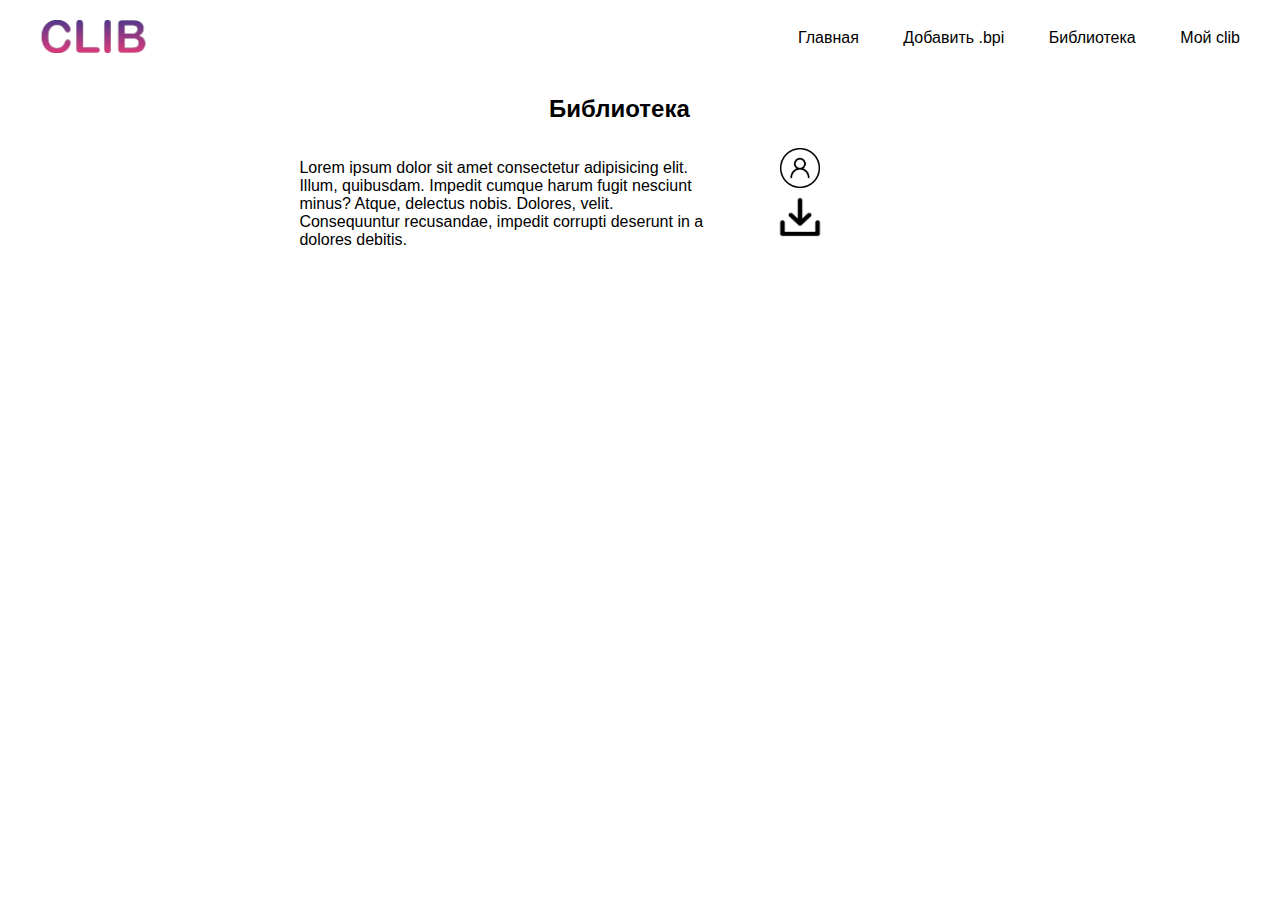
<file: index.html>
<!DOCTYPE html>
<html>
 <head>
   <title>basic+ cборник библиотек </title>
   <meta charset="utf-8">
   <link rel="stylesheet" href="style.css">
   <link rel=”icon” href=”/favicon.ico” type=”image/x-icon”>
 </head>
<body>
    <header>
        <div class="miniheader">
            <div class="iconm"><img class="mico" src="icom.png" ></div> 
            <div class="menu">
                <a class="point" href="main.html">Главная</a>
                <a class="point" href="rules.html">Добавить .bpi</a>
                <a class="point" href="index.html">Библиотека</a>
                <a class="point" href="sites.html">Мой clib</a>
            </div>
        </div>
    </header>
<div class="search"></div>
<div class="list">
    <div class="bpi">
        <h2 class="libmain">Библиотека</h2>
        <p class="bio">Lorem ipsum dolor sit amet consectetur adipisicing elit. Illum, quibusdam. Impedit cumque harum fugit nesciunt minus? Atque, delectus nobis. Dolores, velit. Consequuntur recusandae, impedit corrupti deserunt in a dolores debitis.</p>
        <div class="download"><a href="ddddddddd.yu"><img src="acaunt.png" class="ac"></a>
        <a href="ddddddddd.yu"><img src="download.png" class="dw"></a></div>
    </div>
    
</body>
</file>
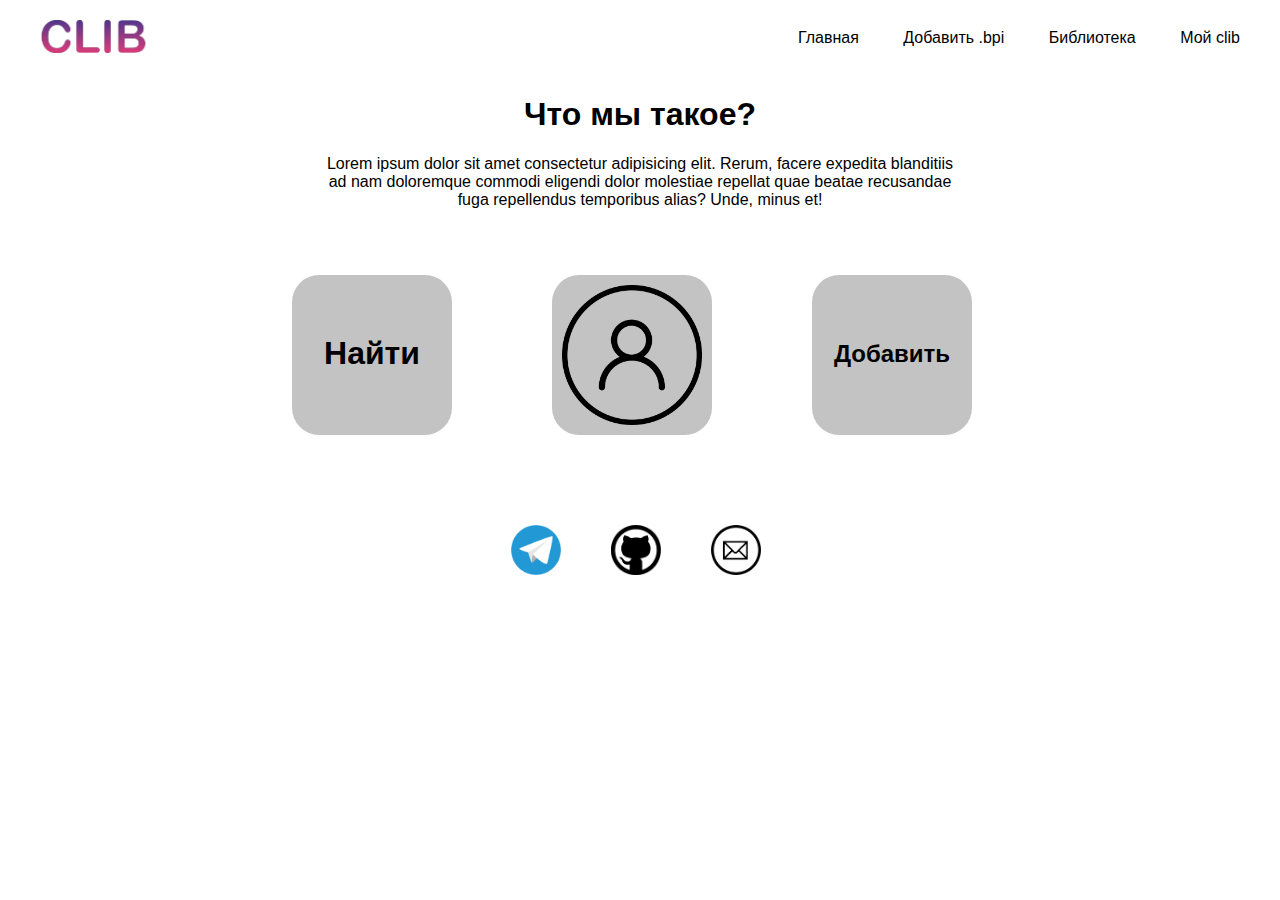
<file: main.html>
<!DOCTYPE html>
<html>
    <head>
        <title>Главная clib </title>
        <meta charset="utf-8">
        <link rel="stylesheet" href="maincss.css">
        <link rel=”icon” href=”/favicon.ico” type=”image/x-icon”>
    </head>
    <body>
        <header>
            <div class="miniheader">
                <div class="iconm"><img class="mico" src="icom.png" ></div> 
                <div class="menu">
                    <a class="point" href="main.html">Главная</a>
                    <a class="point" href="rules.html">Добавить .bpi</a>
                    <a class="point" href="index.html">Библиотека</a>
                    <a class="point" href="sites.html">Мой clib</a>
                </div>
            </div>
        </header>

        <div class="bio"> 
            <h1>Что мы такое?</h1> 
            <div class="biop">
                <p>Lorem ipsum dolor sit amet consectetur adipisicing elit. Rerum, facere expedita blanditiis ad nam doloremque commodi eligendi dolor molestiae repellat quae beatae recusandae fuga repellendus temporibus alias? Unde, minus et!</p>
            </div>    
        </div>

        <div class="buttons">
            <div class="button"><h1 class="dmg1">Найти</h1></div>
            <div class="button">
                <div class="download">
                    <a href="ddddddddd.yu">
                        <img src="acaunt.png" class="ac">
                    </a>
                </div>
            </div>
            <div class="button"><h2 class="dmg2">Добавить</h2></div>
        </div>
        <div class="contacts">
            <div class="go"><a href="https://t.me/+6282170144586"><img src="tg ico.png" alt=""></a></div>
            <div class="go"><a href="https://github.com/mgg789/ev3lib"><img src="gitpro.jpeg" alt=""></a></div>
            <div class="go"><a href="inrob@inbox.ru"><img src="mc.png" alt=""></a></div>
        </div>
    </body>
</html>
</file>
<file: style.css>
body{
    margin: 0;
    font-family: Arial, Helvetica, sans-serif;
}
a{
    text-decoration: none;
}


.miniheader{
    padding-top: 20px;
    padding-left: 20px;
    padding-right: 20px;
    padding-bottom: 20px;
}
.menu a{
    color: black;
}
.iconm{
    float: left;
}
.point{
    line-height: 35px;
    padding-left:20px ;
    padding-right: 20px;
    transition: 0.4s;
}
.menu{
    text-align: right;
}
.point:hover{
color: rgb(151, 150, 150);
transition: 0.4s;
}




.mico{
    width: 150px;
    height: 33px;
}



.bpi{
    width: 50%;
    height: 180px;
    margin-left: 23%;
    padding-left: 5px;
    border: 4px black ;
}
.libmain{
    text-align: center;
}
.bio{
    
    float: left ;
    width: 65%;
    margin-right: 40px;
    
}
.download{
float: left;
width: 50px;
height: 40px;

}
.dw{
    width: 50px;
    height: 40px;
    margin-top: 5px;
    margin-left: 20px;
}
.ac{
    width: 40px;
    height: 40px;
    margin-top: 5px;
    margin-left: 25px;
}
</file>
<file: maincss.css>
body{
    margin: 0;
    font-family: Arial, Helvetica, sans-serif;
}
a{
    text-decoration: none;
}


.miniheader{
    padding-top: 20px;
    padding-left: 20px;
    padding-right: 20px;
    padding-bottom: 20px;
}
.menu a{
    color: black;
}
.iconm{
    float: left;
}
.point{
    line-height: 35px;
    padding-left:20px ;
    padding-right: 20px;
    transition: 0.4s;
}
.menu{
    text-align: right;
}
.point:hover{
color: rgb(151, 150, 150);
transition: 0.4s;
}




.mico{
    width: 150px;
    height: 33px;
}



.bpi{
    width: 50%;
    height: 180px;
    margin-left: 23%;
    padding-left: 5px;
    border: 4px black ;
}
.libmain{
    text-align: center;
}
.bio{
    
    float: left ;
    width: 65%;
    margin-right: 40px;
    
}
.download{
float: left;
width: 50px;
height: 40px;

}
.dw{
    width: 50px;
    height: 40px;
    margin-top: 5px;
    margin-left: 20px;
}
.ac{
    width: 140px;
    height: 140px;
    margin-top: 10px;
    margin-left: 10px;
    float: left;
} 

.bio{
    text-align: center;
    width: 100%;
}
.biop{
    width: 50%;
    margin-left: 25%;
}

.button{
    width: 160px;
    height: 160px;
    background-color: rgb(195, 195, 195);
    border-radius: 17%;
    margin-top: 50px;
    float: left;
    margin-left: 100px;
    border: 2px;

}
.buttons {
    text-align: center;
    width: 75%;
    margin-left: 15%;
    margin-top: 80px;
 
}

.button:hover{
    background-color: rgb(218, 218, 218);
    transition: 0.4s;
}

.dmg1{
    margin-top: 60px;
}

.dmg2{
    margin-top: 65px;
}

.go img{
    float: left;
    width: 50px;
    height: 50px;
    margin-left: 50px;
}

.contacts{
    margin-top: 450px;
    width: 28%;
    margin-left: 36%;
}
</file>
